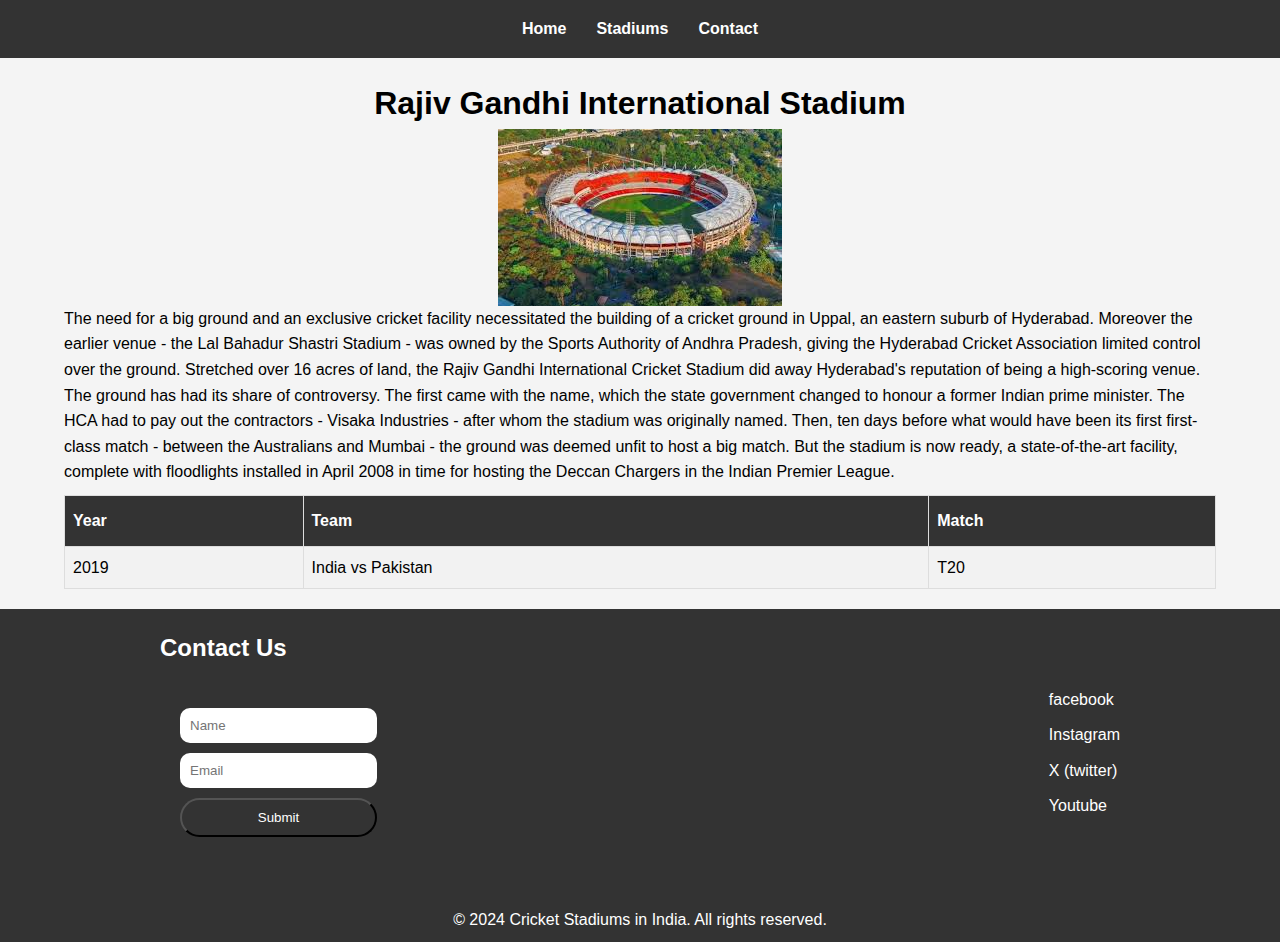
<file: eight.html>
<!DOCTYPE html>
<html lang="en">
<head>
    <meta charset="UTF-8">
    <meta name="viewport" content="width=device-width, initial-scale=1.0">
    <title>Document</title>
    <link rel="stylesheet" href="styles.css">
    <link rel="stylesheet" href="https://cdnjs.cloudflare.com/ajax/libs/font-awesome/6.6.0/css/all.min.css" integrity="sha512-Kc323vGBEqzTmouAECnVceyQqyqdsSiqLQISBL29aUW4U/M7pSPA/gEUZQqv1cwx4OnYxTxve5UMg5GT6L4JJg==" crossorigin="anonymous" referrerpolicy="no-referrer" />
</head>
<body>
    <header>       
        <nav>
            <ul>
                <li><a href="index.html#home">Home</a></li>
                <li><a href="index.html#stadiums">Stadiums</a></li>
                <li><a href="index.html#contact">Contact</a></li>               
            </ul>
        </nav>
    </header>
    <article id="main-content">
        <h1 class="stad">Rajiv Gandhi International Stadium</h1>
        <div class="stad">
            <img src="./assets/rajeev.jpeg" alt="">
        </div>
        <p>The need for a big ground and an exclusive cricket facility necessitated the building of a cricket ground in Uppal, an eastern suburb of Hyderabad. Moreover the earlier venue - the Lal Bahadur Shastri Stadium - was owned by the Sports Authority of Andhra Pradesh, giving the Hyderabad Cricket Association limited control over the ground. Stretched over 16 acres of land, the Rajiv Gandhi International Cricket Stadium did away Hyderabad's reputation of being a high-scoring venue. The ground has had its share of controversy. The first came with the name, which the state government changed to honour a former Indian prime minister. The HCA had to pay out the contractors - Visaka Industries - after whom the stadium was originally named. Then, ten days before what would have been its first first-class match - between the Australians and Mumbai - the ground was deemed unfit to host a big match. But the stadium is now ready, a state-of-the-art facility, complete with floodlights installed in April 2008 in time for hosting the Deccan Chargers in the Indian Premier League.</p>
        <div class="tab">

            <table id="data">
                <tr>
                  <th>Year</th>
                  <th>Team</th>
                  <th>Match</th>
                </tr>
                <tr>
                  <td>2019</td>
                  <td>India vs Pakistan</td>
                  <td>T20</td>
                </tr>
               
              </table>
        </div>
    </article>
   
    <section id="contact">
        <div class="contact">
          <div>
              <h2 class="head">Contact Us</h2>
              <form>
                  
                  <input type="text" id="name" placeholder="Name" name="name">
                  
                  
                  <input type="email" id="email" placeholder="Email" name="email">
                  
                  
                  <button type="submit">Submit</button>
              </form>
          </div>
          <div class="">
              <!-- <h3>  Follow us</h3> -->
              <div class="follow">
                  <p > <span class="ic"><i class="fa-brands fa-facebook"></i></span> facebook</p>
                  <p> <span class="ic"><i class="fa-brands fa-instagram"></i></span> Instagram</p>
                  <p> <span class="ic"><i class="fa-brands fa-x-twitter"></i></span> X (twitter)</p>
                  <p> <span class="ic"><i class="fa-brands fa-youtube"></i></span> Youtube</p>
              </div>            
          </div>
        </div>
      </section>
  
      <footer>
          <p>&copy; 2024 Cricket Stadiums in India. All rights reserved.</p>
      </footer>
</body>
</html>
</file>
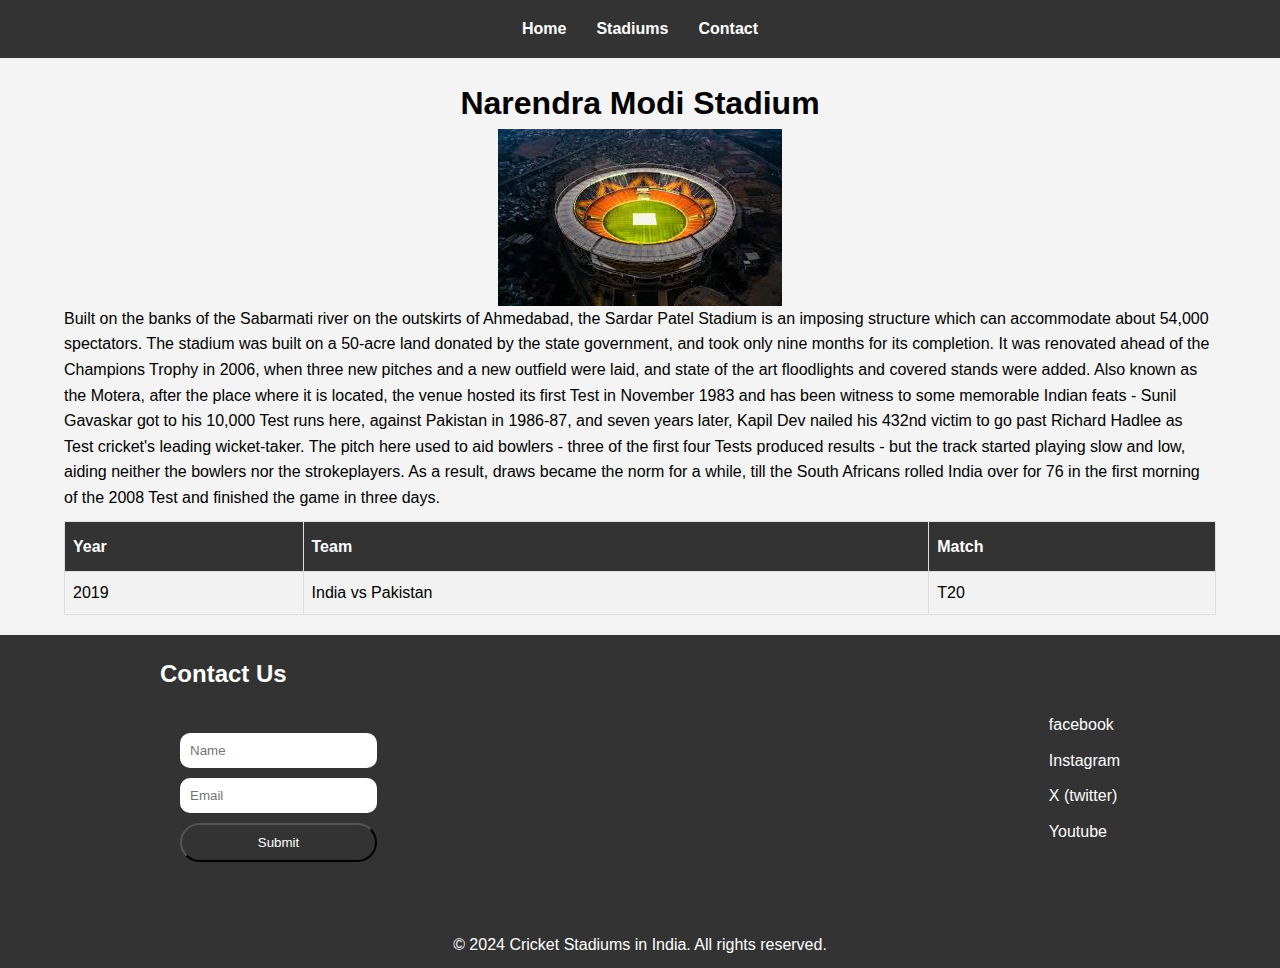
<file: five.html>
<!DOCTYPE html>
<html lang="en">
<head>
    <meta charset="UTF-8">
    <meta name="viewport" content="width=device-width, initial-scale=1.0">
    <title>Document</title>
    <link rel="stylesheet" href="styles.css">
    <link rel="stylesheet" href="https://cdnjs.cloudflare.com/ajax/libs/font-awesome/6.6.0/css/all.min.css" integrity="sha512-Kc323vGBEqzTmouAECnVceyQqyqdsSiqLQISBL29aUW4U/M7pSPA/gEUZQqv1cwx4OnYxTxve5UMg5GT6L4JJg==" crossorigin="anonymous" referrerpolicy="no-referrer" />
</head>
<body>
    <header>       
        <nav>
            <ul>
                <li><a href="index.html#home">Home</a></li>
                <li><a href="index.html#stadiums">Stadiums</a></li>
                <li><a href="index.html#contact">Contact</a></li>               
            </ul>
        </nav>
    </header>
    <article id="main-content">
        <h1 class="stad">Narendra Modi Stadium</h1>
        <div class="stad">
            <img src="./assets/modi.jpeg" alt="">
        </div>
        <p>Built on the banks of the Sabarmati river on the outskirts of Ahmedabad, the Sardar Patel Stadium is an imposing structure which can accommodate about 54,000 spectators. The stadium was built on a 50-acre land donated by the state government, and took only nine months for its completion. It was renovated ahead of the Champions Trophy in 2006, when three new pitches and a new outfield were laid, and state of the art floodlights and covered stands were added.
            Also known as the Motera, after the place where it is located, the venue hosted its first Test in November 1983 and has been witness to some memorable Indian feats - Sunil Gavaskar got to his 10,000 Test runs here, against Pakistan in 1986-87, and seven years later, Kapil Dev nailed his 432nd victim to go past Richard Hadlee as Test cricket's leading wicket-taker. The pitch here used to aid bowlers - three of the first four Tests produced results - but the track started playing slow and low, aiding neither the bowlers nor the strokeplayers. As a result, draws became the norm for a while, till the South Africans rolled India over for 76 in the first morning of the 2008 Test and finished the game in three days.</p>
        <div class="tab">

            <table id="data">
                <tr>
                  <th>Year</th>
                  <th>Team</th>
                  <th>Match</th>
                </tr>
                <tr>
                  <td>2019</td>
                  <td>India vs Pakistan</td>
                  <td>T20</td>
                </tr>
               
              </table>
        </div>
    </article>
   
    <section id="contact">
        <div class="contact">
          <div>
              <h2 class="head">Contact Us</h2>
              <form>
                  
                  <input type="text" id="name" placeholder="Name" name="name">
                  
                  
                  <input type="email" id="email" placeholder="Email" name="email">
                  
                  
                  <button type="submit">Submit</button>
              </form>
          </div>
          <div class="">
              <!-- <h3>  Follow us</h3> -->
              <div class="follow">
                  <p > <span class="ic"><i class="fa-brands fa-facebook"></i></span> facebook</p>
                  <p> <span class="ic"><i class="fa-brands fa-instagram"></i></span> Instagram</p>
                  <p> <span class="ic"><i class="fa-brands fa-x-twitter"></i></span> X (twitter)</p>
                  <p> <span class="ic"><i class="fa-brands fa-youtube"></i></span> Youtube</p>
              </div>            
          </div>
        </div>
      </section>
  
      <footer>
          <p>&copy; 2024 Cricket Stadiums in India. All rights reserved.</p>
      </footer>
</body>
</html>
</file>
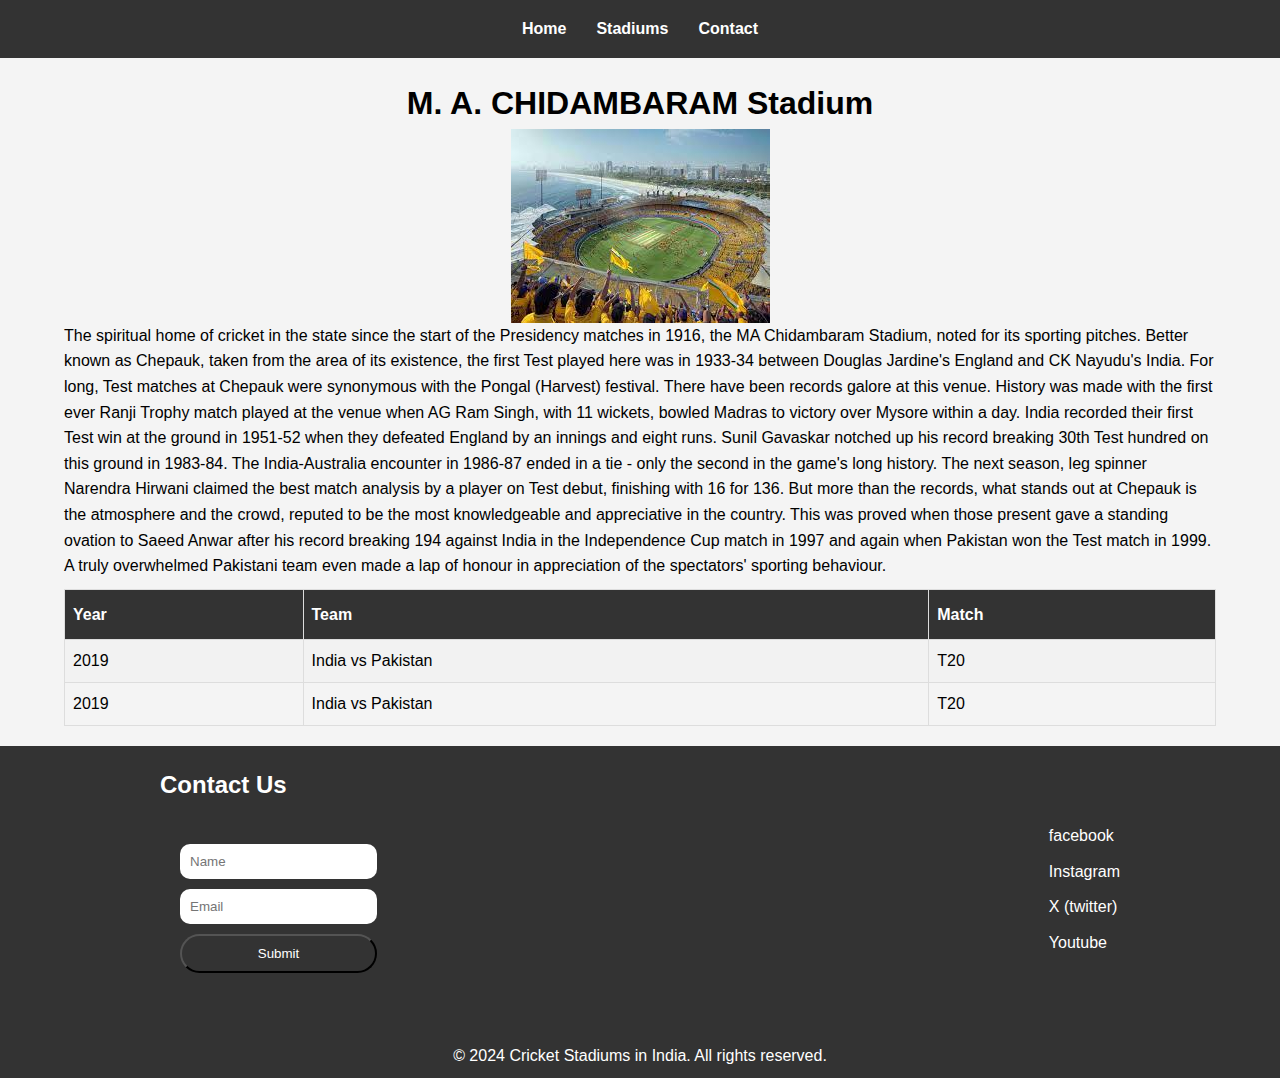
<file: four.html>
<!DOCTYPE html>
<html lang="en">
<head>
    <meta charset="UTF-8">
    <meta name="viewport" content="width=device-width, initial-scale=1.0">
    <title>Document</title>
    <link rel="stylesheet" href="styles.css">
    <link rel="stylesheet" href="https://cdnjs.cloudflare.com/ajax/libs/font-awesome/6.6.0/css/all.min.css" integrity="sha512-Kc323vGBEqzTmouAECnVceyQqyqdsSiqLQISBL29aUW4U/M7pSPA/gEUZQqv1cwx4OnYxTxve5UMg5GT6L4JJg==" crossorigin="anonymous" referrerpolicy="no-referrer" />
</head>
<body>
    <header>       
        <nav>
            <ul>
                <li><a href="index.html#home">Home</a></li>
                <li><a href="index.html#stadiums">Stadiums</a></li>
                <li><a href="index.html#contact">Contact</a></li>               
            </ul>
        </nav>
    </header>
    <article id="main-content">
        <h1 class="stad">M. A. CHIDAMBARAM Stadium</h1>
        <div class="stad">
            <img src="./assets/chidambaram.jpeg" alt="">
        </div>
        <p>The spiritual home of cricket in the state since the start of the Presidency matches in 1916, the MA Chidambaram Stadium, noted for its sporting pitches. Better known as Chepauk, taken from the area of its existence, the first Test played here was in 1933-34 between Douglas Jardine's England and CK Nayudu's India. For long, Test matches at Chepauk were synonymous with the Pongal (Harvest) festival. There have been records galore at this venue. History was made with the first ever Ranji Trophy match played at the venue when AG Ram Singh, with 11 wickets, bowled Madras to victory over Mysore within a day. India recorded their first Test win at the ground in 1951-52 when they defeated England by an innings and eight runs. Sunil Gavaskar notched up his record breaking 30th Test hundred on this ground in 1983-84. The India-Australia encounter in 1986-87 ended in a tie - only the second in the game's long history. The next season, leg spinner Narendra Hirwani claimed the best match analysis by a player on Test debut, finishing with 16 for 136.
            But more than the records, what stands out at Chepauk is the atmosphere and the crowd, reputed to be the most knowledgeable and appreciative in the country. This was proved when those present gave a standing ovation to Saeed Anwar after his record breaking 194 against India in the Independence Cup match in 1997 and again when Pakistan won the Test match in 1999. A truly overwhelmed Pakistani team even made a lap of honour in appreciation of the spectators' sporting behaviour.</p>
        <div class="tab">

            <table id="data">
                <tr>
                  <th>Year</th>
                  <th>Team</th>
                  <th>Match</th>
                </tr>
                <tr>
                  <td>2019</td>
                  <td>India vs Pakistan</td>
                  <td>T20</td>
                </tr>
                <tr>
                    <td>2019</td>
                    <td>India vs Pakistan</td>
                    <td>T20</td>
                  </tr>
              </table>
        </div>
    </article>
   
    <section id="contact">
        <div class="contact">
          <div>
              <h2 class="head">Contact Us</h2>
              <form>
                  
                  <input type="text" id="name" placeholder="Name" name="name">
                  
                  
                  <input type="email" id="email" placeholder="Email" name="email">
                  
                  
                  <button type="submit">Submit</button>
              </form>
          </div>
          <div class="">
              <!-- <h3>  Follow us</h3> -->
              <div class="follow">
                  <p > <span class="ic"><i class="fa-brands fa-facebook"></i></span> facebook</p>
                  <p> <span class="ic"><i class="fa-brands fa-instagram"></i></span> Instagram</p>
                  <p> <span class="ic"><i class="fa-brands fa-x-twitter"></i></span> X (twitter)</p>
                  <p> <span class="ic"><i class="fa-brands fa-youtube"></i></span> Youtube</p>
              </div>            
          </div>
        </div>
      </section>
  
      <footer>
          <p>&copy; 2024 Cricket Stadiums in India. All rights reserved.</p>
      </footer>
</body>
</html>
</file>
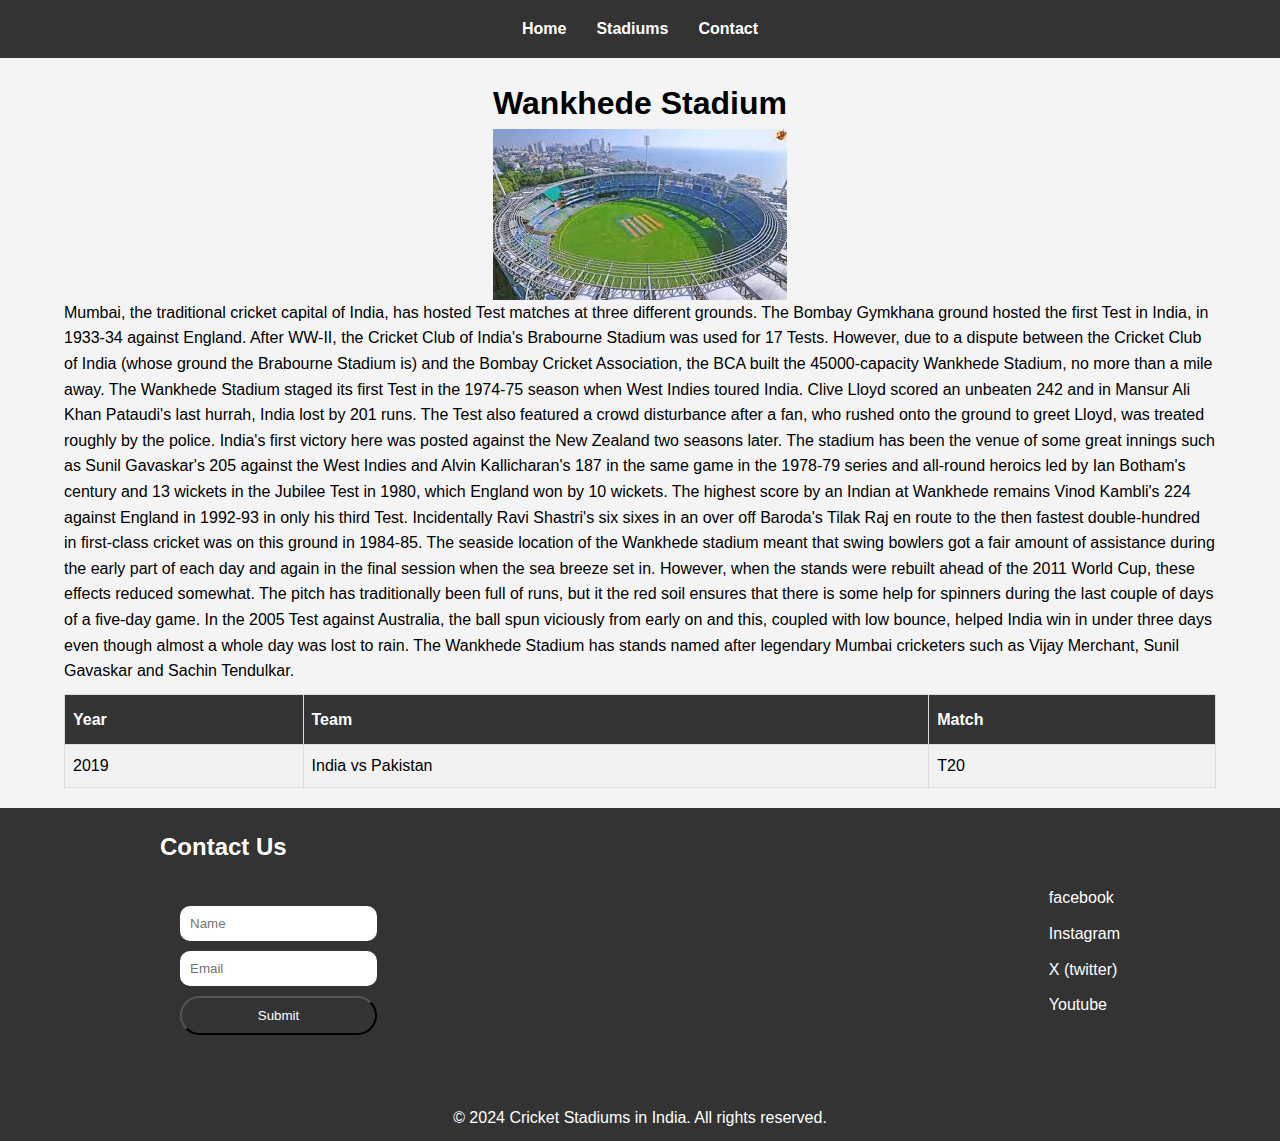
<file: one.html>
<!DOCTYPE html>
<html lang="en">
<head>
    <meta charset="UTF-8">
    <meta name="viewport" content="width=device-width, initial-scale=1.0">
    <title>Document</title>
    <link rel="stylesheet" href="styles.css">
    <link rel="stylesheet" href="https://cdnjs.cloudflare.com/ajax/libs/font-awesome/6.6.0/css/all.min.css" integrity="sha512-Kc323vGBEqzTmouAECnVceyQqyqdsSiqLQISBL29aUW4U/M7pSPA/gEUZQqv1cwx4OnYxTxve5UMg5GT6L4JJg==" crossorigin="anonymous" referrerpolicy="no-referrer" />
</head>
<body>
    <header>       
        <nav>
            <ul>
                <li><a href="index.html#home">Home</a></li>
                <li><a href="index.html#stadiums">Stadiums</a></li>
                <li><a href="index.html#contact">Contact</a></li>               
            </ul>
        </nav>
    </header>
    <article id="main-content">
        <h1 class="stad">Wankhede Stadium</h1>
        <div class="stad">
            <img src="./assets/wankhede.jpeg" alt="">
        </div>
        <p> Mumbai, the traditional cricket capital of India, has hosted Test matches at three different grounds. The Bombay Gymkhana ground hosted the first Test in India, in 1933-34 against England. After WW-II, the Cricket Club of India's Brabourne Stadium was used for 17 Tests. However, due to a dispute between the Cricket Club of India (whose ground the Brabourne Stadium is) and the Bombay Cricket Association, the BCA built the 45000-capacity Wankhede Stadium, no more than a mile away.
            The Wankhede Stadium staged its first Test in the 1974-75 season when West Indies toured India. Clive Lloyd scored an unbeaten 242 and in Mansur Ali Khan Pataudi's last hurrah, India lost by 201 runs. The Test also featured a crowd disturbance after a fan, who rushed onto the ground to greet Lloyd, was treated roughly by the police.
            India's first victory here was posted against the New Zealand two seasons later. The stadium has been the venue of some great innings such as Sunil Gavaskar's 205 against the West Indies and Alvin Kallicharan's 187 in the same game in the 1978-79 series and all-round heroics led by Ian Botham's century and 13 wickets in the Jubilee Test in 1980, which England won by 10 wickets.
            The highest score by an Indian at Wankhede remains Vinod Kambli's 224 against England in 1992-93 in only his third Test. Incidentally Ravi Shastri's six sixes in an over off Baroda's Tilak Raj en route to the then fastest double-hundred in first-class cricket was on this ground in 1984-85.
            The seaside location of the Wankhede stadium meant that swing bowlers got a fair amount of assistance during the early part of each day and again in the final session when the sea breeze set in. However, when the stands were rebuilt ahead of the 2011 World Cup, these effects reduced somewhat. The pitch has traditionally been full of runs, but it the red soil ensures that there is some help for spinners during the last couple of days of a five-day game.
            In the 2005 Test against Australia, the ball spun viciously from early on and this, coupled with low bounce, helped India win in under three days even though almost a whole day was lost to rain. The Wankhede Stadium has stands named after legendary Mumbai cricketers such as Vijay Merchant, Sunil Gavaskar and Sachin Tendulkar.</p>
        <div class="tab">

            <table id="data">
                <tr>
                  <th>Year</th>
                  <th>Team</th>
                  <th>Match</th>
                </tr>
                <tr>
                  <td>2019</td>
                  <td>India vs Pakistan</td>
                  <td>T20</td>
                </tr>
               
              </table>
        </div>
    </article>
   
    <section id="contact">
        <div class="contact">
          <div>
              <h2 class="head">Contact Us</h2>
              <form>
                  
                  <input type="text" id="name" placeholder="Name" name="name">
                  
                  <input type="email" id="email" placeholder="Email" name="email">
                  
                  
                  <button type="submit">Submit</button>
              </form>
          </div>
          <div class="">
              <!-- <h3>  Follow us</h3> -->
              <div class="follow">
                  <p > <span class="ic"><i class="fa-brands fa-facebook"></i></span> facebook</p>
                  <p> <span class="ic"><i class="fa-brands fa-instagram"></i></span> Instagram</p>
                  <p> <span class="ic"><i class="fa-brands fa-x-twitter"></i></span> X (twitter)</p>
                  <p> <span class="ic"><i class="fa-brands fa-youtube"></i></span> Youtube</p>
              </div>            
          </div>
        </div>
      </section>
  
      <footer>
          <p>&copy; 2024 Cricket Stadiums in India. All rights reserved.</p>
      </footer>
</body>
</html>
</file>
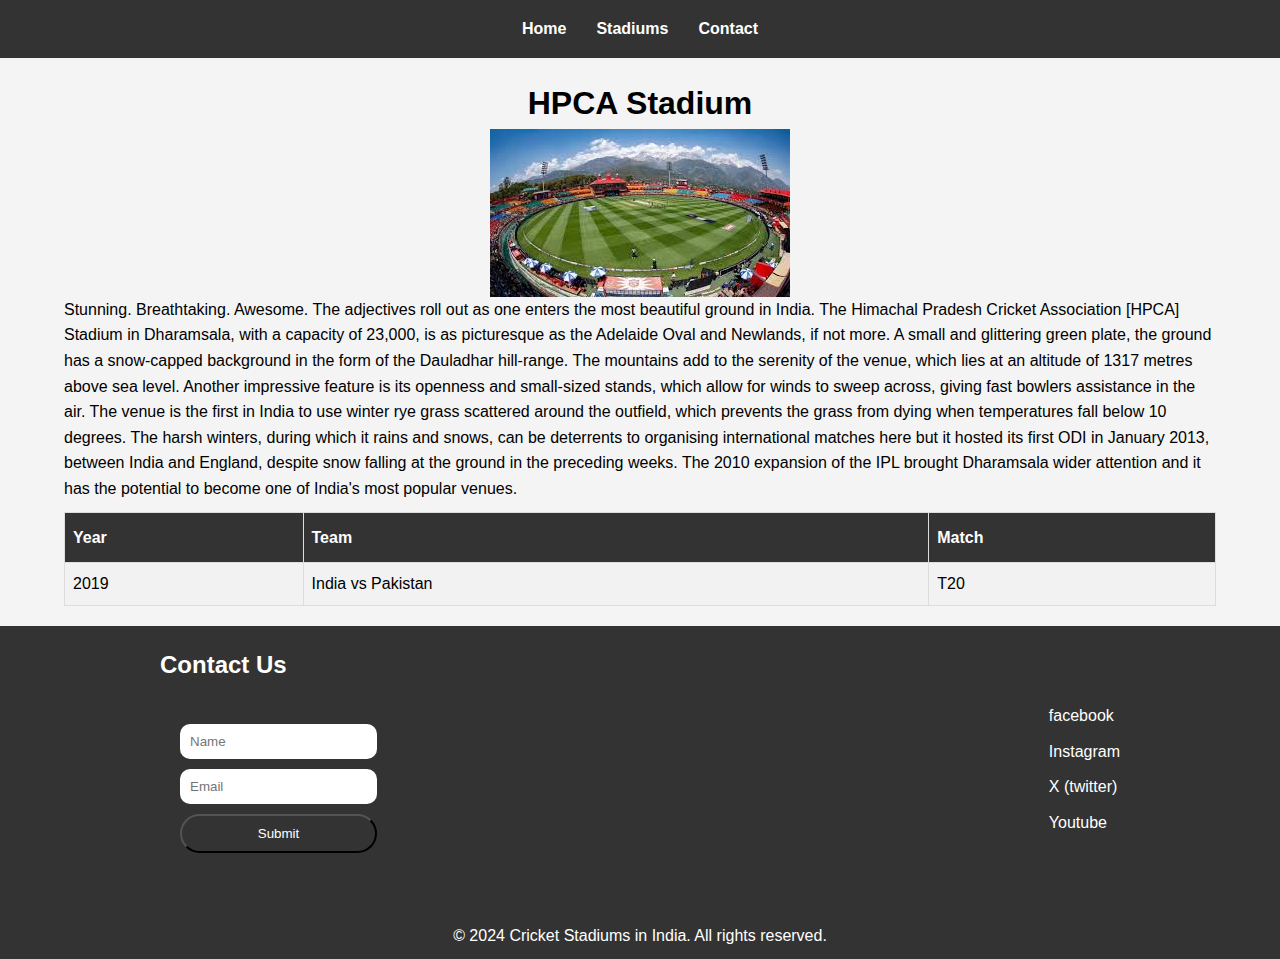
<file: seven.html>
<!DOCTYPE html>
<html lang="en">
<head>
    <meta charset="UTF-8">
    <meta name="viewport" content="width=device-width, initial-scale=1.0">
    <title>Document</title>
    <link rel="stylesheet" href="styles.css">
    <link rel="stylesheet" href="https://cdnjs.cloudflare.com/ajax/libs/font-awesome/6.6.0/css/all.min.css" integrity="sha512-Kc323vGBEqzTmouAECnVceyQqyqdsSiqLQISBL29aUW4U/M7pSPA/gEUZQqv1cwx4OnYxTxve5UMg5GT6L4JJg==" crossorigin="anonymous" referrerpolicy="no-referrer" />
</head>
<body>
    <header>       
        <nav>
            <ul>
                <li><a href="index.html#home">Home</a></li>
                <li><a href="index.html#stadiums">Stadiums</a></li>
                <li><a href="index.html#contact">Contact</a></li>               
            </ul>
        </nav>
    </header>
    <article id="main-content">
        <h1 class="stad">HPCA Stadium</h1>
        <div class="stad">
            <img src="./assets/hpca.jpeg" alt="">
        </div>
        <p>Stunning. Breathtaking. Awesome. The adjectives roll out as one enters the most beautiful ground in India. The Himachal Pradesh Cricket Association [HPCA] Stadium in Dharamsala, with a capacity of 23,000, is as picturesque as the Adelaide Oval and Newlands, if not more. A small and glittering green plate, the ground has a snow-capped background in the form of the Dauladhar hill-range. The mountains add to the serenity of the venue, which lies at an altitude of 1317 metres above sea level. Another impressive feature is its openness and small-sized stands, which allow for winds to sweep across, giving fast bowlers assistance in the air. The venue is the first in India to use winter rye grass scattered around the outfield, which prevents the grass from dying when temperatures fall below 10 degrees.
            The harsh winters, during which it rains and snows, can be deterrents to organising international matches here but it hosted its first ODI in January 2013, between India and England, despite snow falling at the ground in the preceding weeks. The 2010 expansion of the IPL brought Dharamsala wider attention and it has the potential to become one of India's most popular venues.</p>

        <div class="tab">

            <table id="data">
                <tr>
                  <th>Year</th>
                  <th>Team</th>
                  <th>Match</th>
                </tr>
                <tr>
                  <td>2019</td>
                  <td>India vs Pakistan</td>
                  <td>T20</td>
                </tr>
               
              </table>
        </div>
    </article>
   
    <section id="contact">
        <div class="contact">
          <div>
              <h2 class="head">Contact Us</h2>
              <form>
                  
                  <input type="text" id="name" placeholder="Name" name="name">
                  
                  
                  <input type="email" id="email" placeholder="Email" name="email">
                  
                  
                  <button type="submit">Submit</button>
              </form>
          </div>
          <div class="">
              <!-- <h3>  Follow us</h3> -->
              <div class="follow">
                  <p > <span class="ic"><i class="fa-brands fa-facebook"></i></span> facebook</p>
                  <p> <span class="ic"><i class="fa-brands fa-instagram"></i></span> Instagram</p>
                  <p> <span class="ic"><i class="fa-brands fa-x-twitter"></i></span> X (twitter)</p>
                  <p> <span class="ic"><i class="fa-brands fa-youtube"></i></span> Youtube</p>
              </div>            
          </div>
        </div>
      </section>
  
      <footer>
          <p>&copy; 2024 Cricket Stadiums in India. All rights reserved.</p>
      </footer>
</body>
</html>
</file>
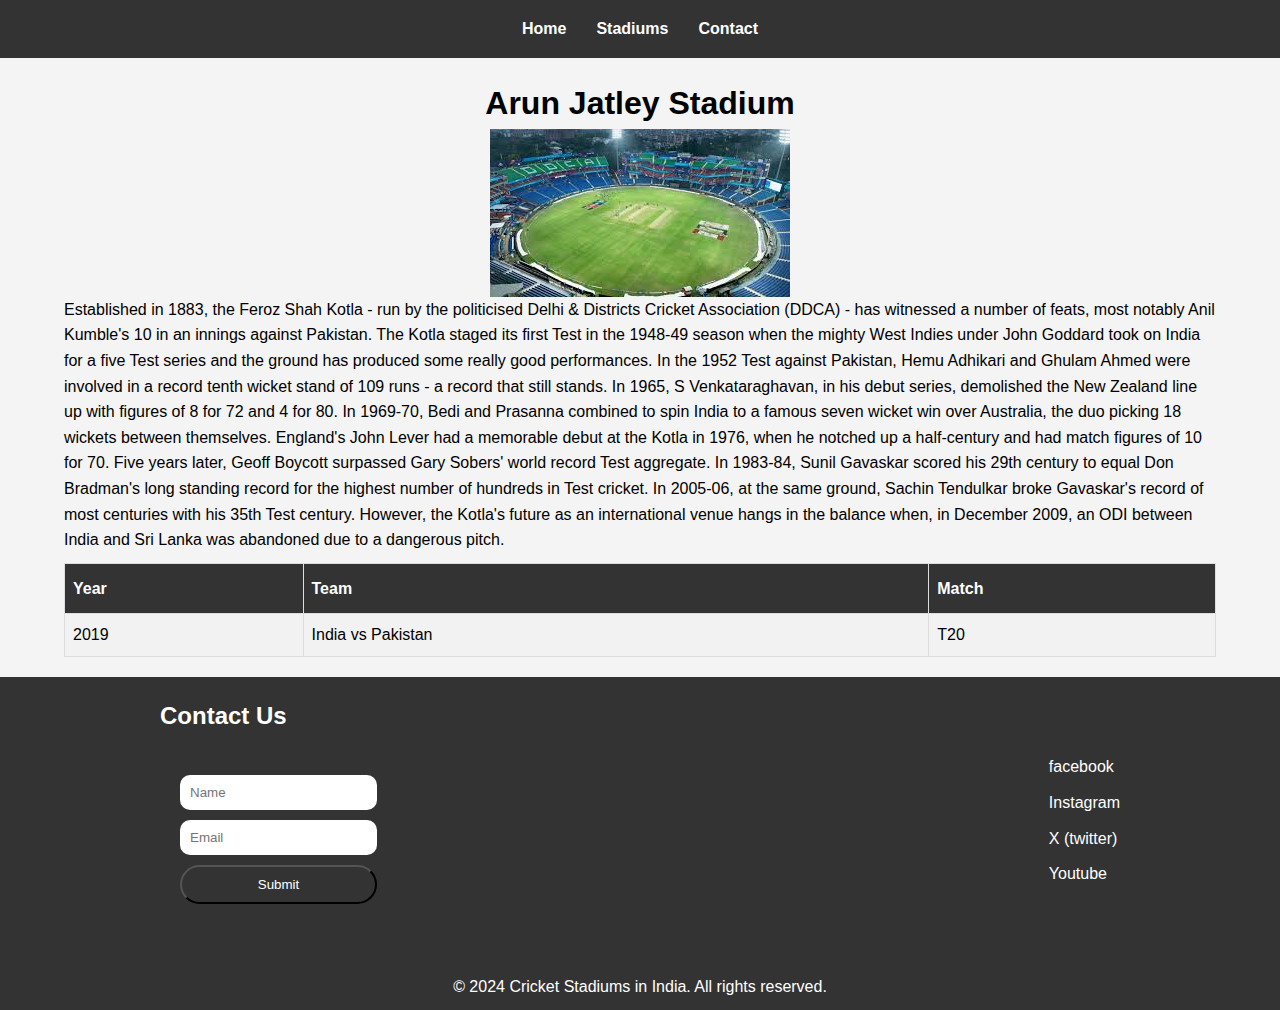
<file: six.html>
<!DOCTYPE html>
<html lang="en">
<head>
    <meta charset="UTF-8">
    <meta name="viewport" content="width=device-width, initial-scale=1.0">
    <title>Document</title>
    <link rel="stylesheet" href="styles.css">
    <link rel="stylesheet" href="https://cdnjs.cloudflare.com/ajax/libs/font-awesome/6.6.0/css/all.min.css" integrity="sha512-Kc323vGBEqzTmouAECnVceyQqyqdsSiqLQISBL29aUW4U/M7pSPA/gEUZQqv1cwx4OnYxTxve5UMg5GT6L4JJg==" crossorigin="anonymous" referrerpolicy="no-referrer" />
</head>
<body>
    <header>       
        <nav>
            <ul>
                <li><a href="index.html#home">Home</a></li>
                <li><a href="index.html#stadiums">Stadiums</a></li>
                <li><a href="index.html#contact">Contact</a></li>               
            </ul>
        </nav>
    </header>
    <article id="main-content">
        <h1 class="stad">Arun Jatley Stadium</h1>
        <div class="stad">
            <img src="./assets/jatley.jpeg" alt="">
        </div>
        <p>Established in 1883, the Feroz Shah Kotla - run by the politicised Delhi & Districts Cricket Association (DDCA) - has witnessed a number of feats, most notably Anil Kumble's 10 in an innings against Pakistan.
            The Kotla staged its first Test in the 1948-49 season when the mighty West Indies under John Goddard took on India for a five Test series and the ground has produced some really good performances. In the 1952 Test against Pakistan, Hemu Adhikari and Ghulam Ahmed were involved in a record tenth wicket stand of 109 runs - a record that still stands. In 1965, S Venkataraghavan, in his debut series, demolished the New Zealand line up with figures of 8 for 72 and 4 for 80. In 1969-70, Bedi and Prasanna combined to spin India to a famous seven wicket win over Australia, the duo picking 18 wickets between themselves.
            England's John Lever had a memorable debut at the Kotla in 1976, when he notched up a half-century and had match figures of 10 for 70. Five years later, Geoff Boycott surpassed Gary Sobers' world record Test aggregate. In 1983-84, Sunil Gavaskar scored his 29th century to equal Don Bradman's long standing record for the highest number of hundreds in Test cricket. In 2005-06, at the same ground, Sachin Tendulkar broke Gavaskar's record of most centuries with his 35th Test century.
            However, the Kotla's future as an international venue hangs in the balance when, in December 2009, an ODI between India and Sri Lanka was abandoned due to a dangerous pitch.</p>
        <div class="tab">

            <table id="data">
                <tr>
                  <th>Year</th>
                  <th>Team</th>
                  <th>Match</th>
                </tr>
                <tr>
                  <td>2019</td>
                  <td>India vs Pakistan</td>
                  <td>T20</td>
                </tr>
               
              </table>
        </div>
    </article>
   
    <section id="contact">
        <div class="contact">
          <div>
              <h2 class="head">Contact Us</h2>
              <form>
                  
                  <input type="text" id="name" placeholder="Name" name="name">
                  
                  
                  <input type="email" id="email" placeholder="Email" name="email">
                  
                  
                  <button type="submit">Submit</button>
              </form>
          </div>
          <div class="">
              <!-- <h3>  Follow us</h3> -->
              <div class="follow">
                  <p > <span class="ic"><i class="fa-brands fa-facebook"></i></span> facebook</p>
                  <p> <span class="ic"><i class="fa-brands fa-instagram"></i></span> Instagram</p>
                  <p> <span class="ic"><i class="fa-brands fa-x-twitter"></i></span> X (twitter)</p>
                  <p> <span class="ic"><i class="fa-brands fa-youtube"></i></span> Youtube</p>
              </div>            
          </div>
        </div>
      </section>
  
      <footer>
          <p>&copy; 2024 Cricket Stadiums in India. All rights reserved.</p>
      </footer>
</body>
</html>
</file>
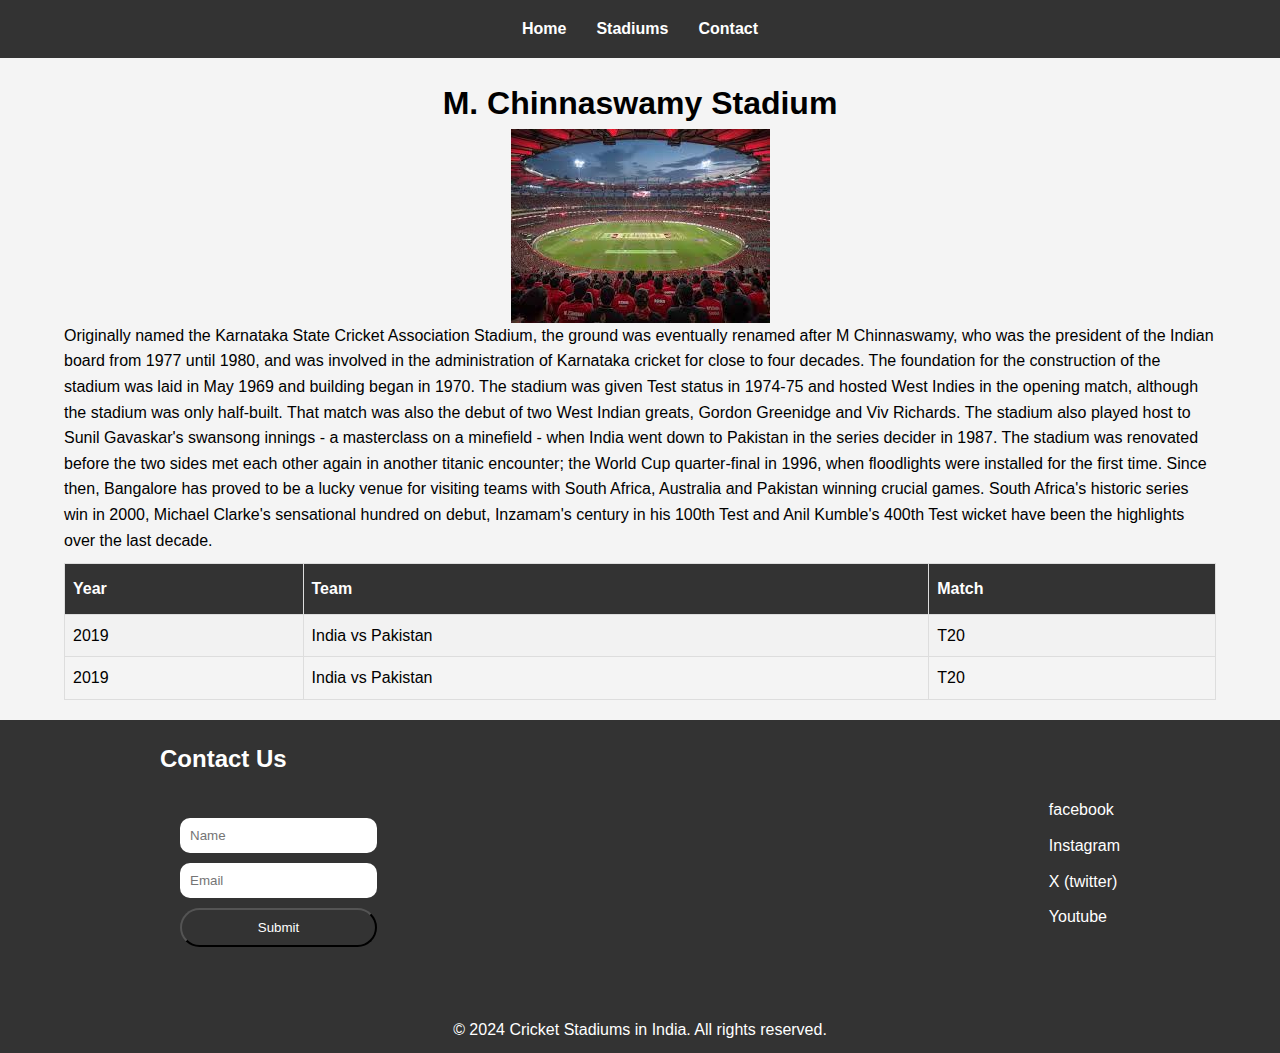
<file: three.html>
<!DOCTYPE html>
<html lang="en">
<head>
    <meta charset="UTF-8">
    <meta name="viewport" content="width=device-width, initial-scale=1.0">
    <title>Document</title>
    <link rel="stylesheet" href="styles.css">
    <link rel="stylesheet" href="https://cdnjs.cloudflare.com/ajax/libs/font-awesome/6.6.0/css/all.min.css" integrity="sha512-Kc323vGBEqzTmouAECnVceyQqyqdsSiqLQISBL29aUW4U/M7pSPA/gEUZQqv1cwx4OnYxTxve5UMg5GT6L4JJg==" crossorigin="anonymous" referrerpolicy="no-referrer" />
</head>
<body>
    <header>       
        <nav>
            <ul>
                <li><a href="index.html#home">Home</a></li>
                <li><a href="index.html#stadiums">Stadiums</a></li>
                <li><a href="index.html#contact">Contact</a></li>               
            </ul>
        </nav>
    </header>
    <article id="main-content">
        <h1 class="stad">M. Chinnaswamy Stadium</h1>
        <div class="stad">
            <img src="./assets/chinnaSwamy.jpeg" alt="">
        </div>
        <p>Originally named the Karnataka State Cricket Association Stadium, the ground was eventually renamed after M Chinnaswamy, who was the president of the Indian board from 1977 until 1980, and was involved in the administration of Karnataka cricket for close to four decades. The foundation for the construction of the stadium was laid in May 1969 and building began in 1970.
            The stadium was given Test status in 1974-75 and hosted West Indies in the opening match, although the stadium was only half-built. That match was also the debut of two West Indian greats, Gordon Greenidge and Viv Richards. The stadium also played host to Sunil Gavaskar's swansong innings - a masterclass on a minefield - when India went down to Pakistan in the series decider in 1987.
            The stadium was renovated before the two sides met each other again in another titanic encounter; the World Cup quarter-final in 1996, when floodlights were installed for the first time. Since then, Bangalore has proved to be a lucky venue for visiting teams with South Africa, Australia and Pakistan winning crucial games. South Africa's historic series win in 2000, Michael Clarke's sensational hundred on debut, Inzamam's century in his 100th Test and Anil Kumble's 400th Test wicket have been the highlights over the last decade.</p>
        <div class="tab">

            <table id="data">
                <tr>
                  <th>Year</th>
                  <th>Team</th>
                  <th>Match</th>
                </tr>
                <tr>
                  <td>2019</td>
                  <td>India vs Pakistan</td>
                  <td>T20</td>
                </tr>
                <tr>
                    <td>2019</td>
                    <td>India vs Pakistan</td>
                    <td>T20</td>
                  </tr>  
              </table>
        </div>
    </article>
   
    <section id="contact">
        <div class="contact">
          <div>
              <h2 class="head">Contact Us</h2>
              <form>
                  
                  <input type="text" id="name" placeholder="Name" name="name">
                  
                  
                  <input type="email" id="email" placeholder="Email" name="email">
                  
                  
                  <button type="submit">Submit</button>
              </form>
          </div>
          <div class="">
              <!-- <h3>  Follow us</h3> -->
              <div class="follow">
                  <p > <span class="ic"><i class="fa-brands fa-facebook"></i></span> facebook</p>
                  <p> <span class="ic"><i class="fa-brands fa-instagram"></i></span> Instagram</p>
                  <p> <span class="ic"><i class="fa-brands fa-x-twitter"></i></span> X (twitter)</p>
                  <p> <span class="ic"><i class="fa-brands fa-youtube"></i></span> Youtube</p>
              </div>            
          </div>
        </div>
      </section>
  
      <footer>
          <p>&copy; 2024 Cricket Stadiums in India. All rights reserved.</p>
      </footer>
</body>
</html>
</file>
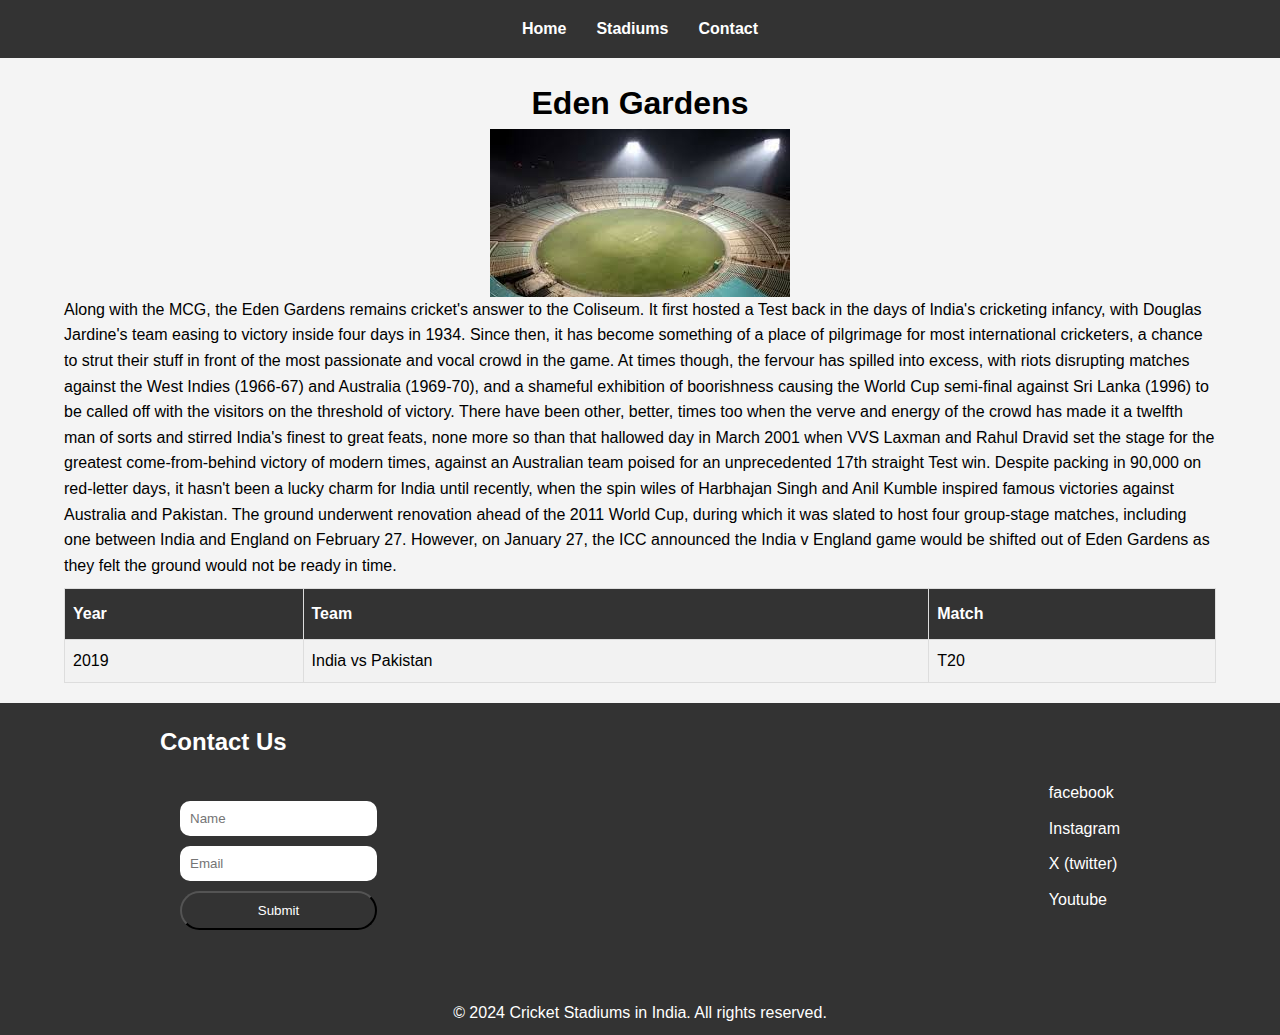
<file: two.html>
<!DOCTYPE html>
<html lang="en">
<head>
    <meta charset="UTF-8">
    <meta name="viewport" content="width=device-width, initial-scale=1.0">
    <title>Document</title>
    <link rel="stylesheet" href="styles.css">
    <link rel="stylesheet" href="https://cdnjs.cloudflare.com/ajax/libs/font-awesome/6.6.0/css/all.min.css" integrity="sha512-Kc323vGBEqzTmouAECnVceyQqyqdsSiqLQISBL29aUW4U/M7pSPA/gEUZQqv1cwx4OnYxTxve5UMg5GT6L4JJg==" crossorigin="anonymous" referrerpolicy="no-referrer" />
</head>
<body>
    <header>       
        <nav>
            <ul>
                <li><a href="index.html#home">Home</a></li>
                <li><a href="index.html#stadiums">Stadiums</a></li>
                <li><a href="index.html#contact">Contact</a></li>               
            </ul>
        </nav>
    </header>
    <article id="main-content">
        <h1 class="stad">Eden Gardens</h1>
        <div class="stad">
            <img src="./assets/eden.jpeg" alt="">
        </div>
        <p>Along with the MCG, the Eden Gardens remains cricket's answer to the Coliseum. It first hosted a Test back in the days of India's cricketing infancy, with Douglas Jardine's team easing to victory inside four days in 1934. Since then, it has become something of a place of pilgrimage for most international cricketers, a chance to strut their stuff in front of the most passionate and vocal crowd in the game. At times though, the fervour has spilled into excess, with riots disrupting matches against the West Indies (1966-67) and Australia (1969-70), and a shameful exhibition of boorishness causing the World Cup semi-final against Sri Lanka (1996) to be called off with the visitors on the threshold of victory.
            There have been other, better, times too when the verve and energy of the crowd has made it a twelfth man of sorts and stirred India's finest to great feats, none more so than that hallowed day in March 2001 when VVS Laxman and Rahul Dravid set the stage for the greatest come-from-behind victory of modern times, against an Australian team poised for an unprecedented 17th straight Test win. Despite packing in 90,000 on red-letter days, it hasn't been a lucky charm for India until recently, when the spin wiles of Harbhajan Singh and Anil Kumble inspired famous victories against Australia and Pakistan.
            The ground underwent renovation ahead of the 2011 World Cup, during which it was slated to host four group-stage matches, including one between India and England on February 27. However, on January 27, the ICC announced the India v England game would be shifted out of Eden Gardens as they felt the ground would not be ready in time.</p>
        <div class="tab">

            <table id="data">
                <tr>
                  <th>Year</th>
                  <th>Team</th>
                  <th>Match</th>
                </tr>
                <tr>
                  <td>2019</td>
                  <td>India vs Pakistan</td>
                  <td>T20</td>
                </tr>
               
              </table>
        </div>
    </article>
   
    <section id="contact">
        <div class="contact">
          <div>
              <h2 class="head">Contact Us</h2>
              <form>
                  
                  <input type="text" id="name" placeholder="Name" name="name">
                  
                  
                  <input type="email" id="email" placeholder="Email" name="email">
                  
                  
                  <button type="submit">Submit</button>
              </form>
          </div>
          <div class="">
              <!-- <h3>  Follow us</h3> -->
              <div class="follow">
                  <p > <span class="ic"><i class="fa-brands fa-facebook"></i></span> facebook</p>
                  <p> <span class="ic"><i class="fa-brands fa-instagram"></i></span> Instagram</p>
                  <p> <span class="ic"><i class="fa-brands fa-x-twitter"></i></span> X (twitter)</p>
                  <p> <span class="ic"><i class="fa-brands fa-youtube"></i></span> Youtube</p>
              </div>            
          </div>
        </div>
      </section>
  
      <footer>
          <p>&copy; 2024 Cricket Stadiums in India. All rights reserved.</p>
      </footer>
</body>
</html>
</file>
<file: styles.css>
* {
    margin: 0;
    padding: 0;
    box-sizing: border-box;
}

body {
    font-family: Arial, sans-serif;
    line-height: 1.6;
    background-color: #f4f4f4;
}

nav ul {
    list-style: none;
    display: flex;
    justify-content: center;
}

nav ul li {
    margin: 0 15px;
}

nav ul li a {
    color: white;
    text-decoration: none;
    font-weight: bold;
}

header {
    position: sticky;
    top: 0px;
    overflow: hidden;
    background-color: #333;
    color: white;
    padding: 1em 0;
    text-align: center;
    z-index: 1;
}

#home {
    position: relative;
    color: white;
    height: 100vh;
    width: 100%;
    margin: 0;
    padding: 0;
}

#home img {
    height: 100vh;
    object-fit: cover;
    width: 100%;
}

#home div {
    position: absolute;
    top: 100;
    left: 25;
    border: 5px solid black;
    text-align: left;
    background-color: black;
    opacity: 60%;
    font-size: x-large;
}

article {
    margin: 20px auto;
    width: 90%;
    max-width: 1200px;
}

.std {
    display: grid;
    grid-template-columns: 259px 259px 259px 259px;
    column-gap: 48px;
    row-gap: 48px;
}

.stadium .hover-button {
    display: none;
    position: absolute;  
    top: 25%; 
    left: 50%;
    transform: translate(-50%, -50%);
    background-color: #333;
    color: #fff;
    border: none;
    padding: 10px 20px;
    border-radius: 5px;
    cursor: pointer;
}

.stadium:hover .hover-button {
    display: block;
}



.stadium {
    position: relative;
    width: 100%;
    height: 400px;
    background-color: white;
    padding: 10px;
    border-radius: 10px;
    text-align: center;
    transition: cubic-bezier();
}

.stadium img {
    width: 100%;
    height: 50%;
    border-radius: 10px;
}

.stadium img:hover {
    background-color: black;
    opacity: 40%;
}

#history{
    display: flex;
    flex-direction: row;
    justify-content: space-around;    
}


#contact{
    background-color: #333;
}

.contact {   

    display: flex;
    justify-content: space-between;
    align-items: center;
    padding: 20px 160px;
   
}

.follow{
    
    display:flex;
    flex-direction: column;
    gap: 10px;
    color: white;
}
.head{
    color: white;
}

form {
    margin: 20px auto;
    padding: 20px;
    border-radius: 10px;
}


form input,
form textarea {
    display: block;
    width: 100%;
    margin-bottom: 10px;
    color: black;
    background-color: white;
    border:none;
    padding: 10px;
    border-radius: 10px;
}

form button {
    display: block;
    width: 100%;
    padding: 10px;
    background-color: #333;
    color: white;
    /* border: none; */
    border-radius: 50px;
    cursor: pointer;
}

.ic {
 margin-right: 5px;
}

footer {
    text-align: center;
    padding: 10px;
    background-color: #333;
    color: white;
}

.main-content{
    height: 100vh;
    width: 100%;
}

button a{
text-decoration: none;
color: white;
}
button a:hover{
    color: white;
}
.stad{
    display: flex;
    justify-content: center;
}

.tab{
    margin: 10px 0px;
    display: flex;
    justify-content: center;
}

#data {
    font-family: Arial, Helvetica, sans-serif;
    border-collapse: collapse;
    width: 100%;
  }
  
  #data td, #data th {
    border: 1px solid #ddd;
    padding: 8px;
  }
  
  #data tr:nth-child(even){background-color: #f2f2f2;}
  
  #data tr:hover {background-color: #ddd;}
  
  #data th {
    padding-top: 12px;
    padding-bottom: 12px;
    text-align: left;
    background-color:  #333;;
    color: white;
  }
</file>
